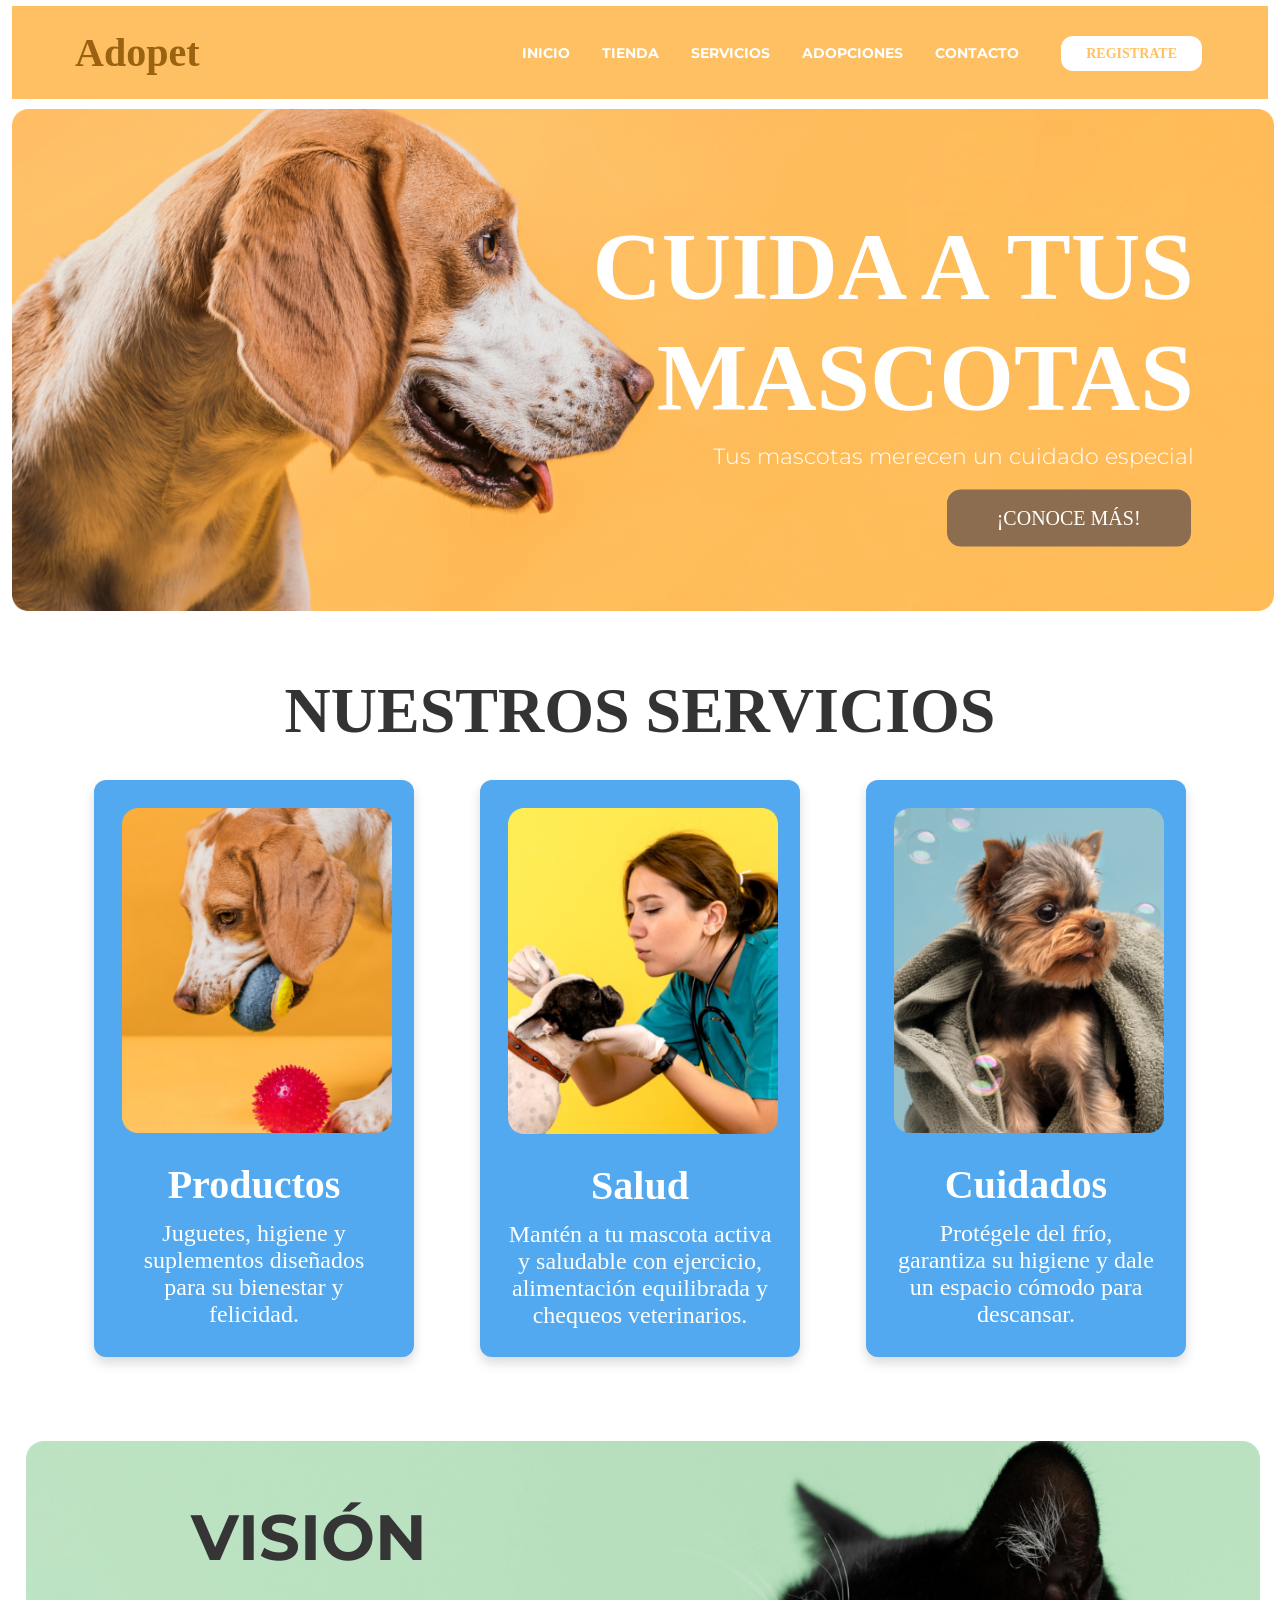
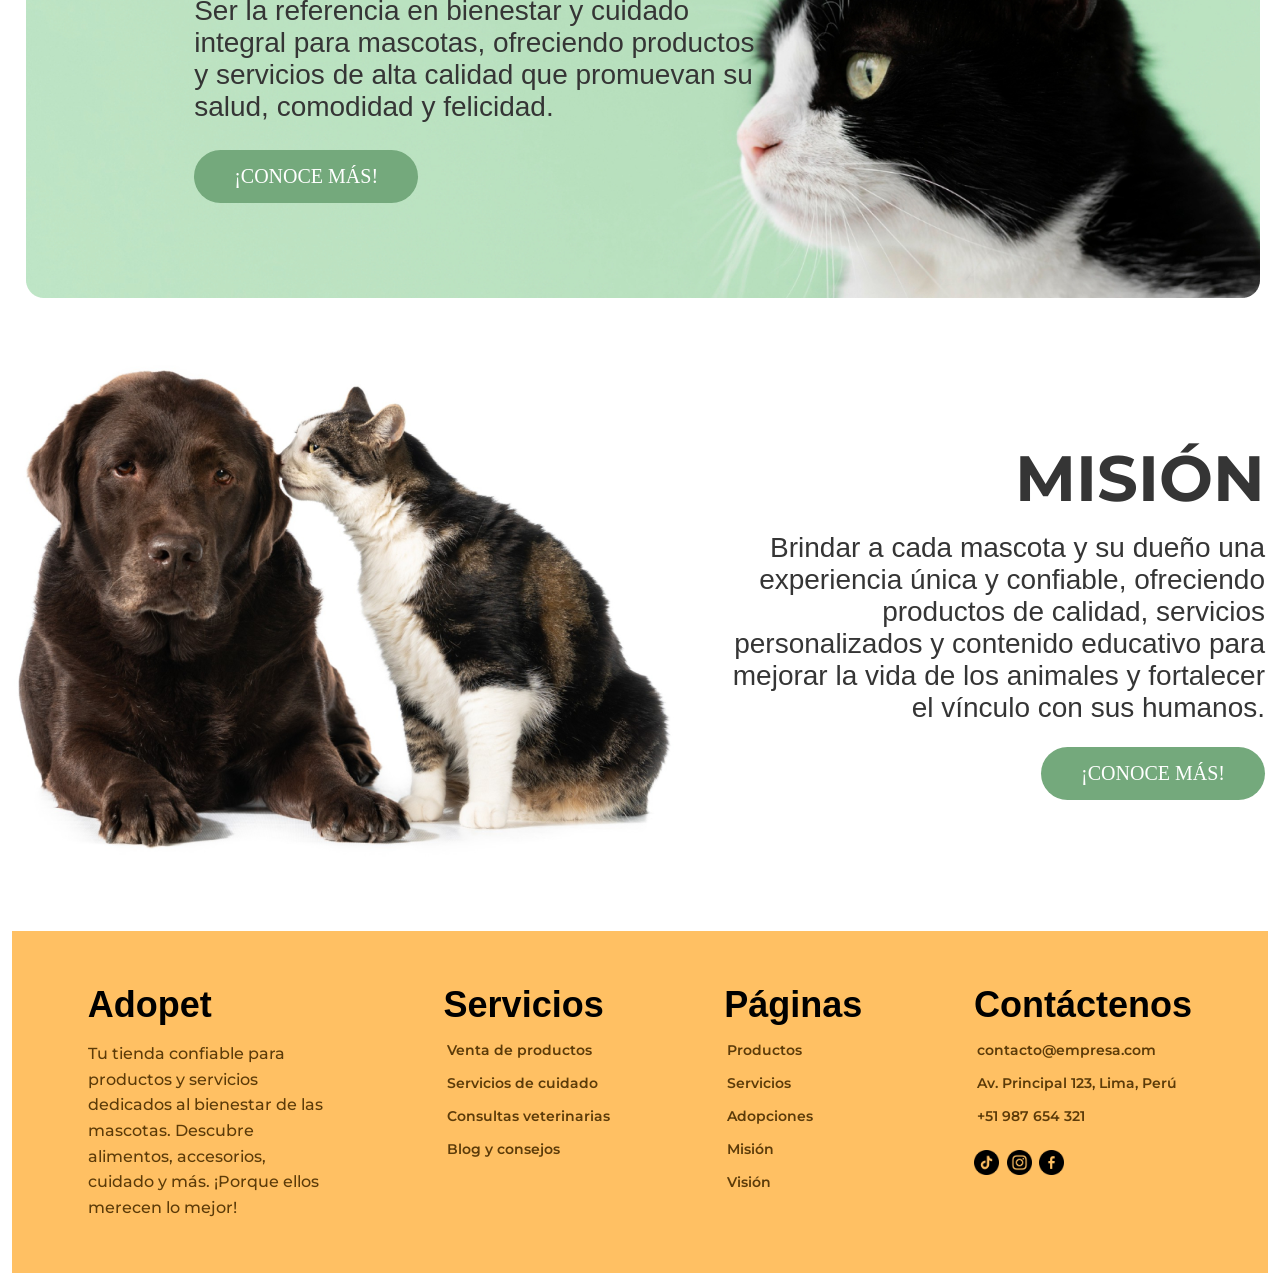
<file: index.html>
<!DOCTYPE html>
<html lang="en">
<head>
    <meta charset="UTF-8">
    <meta name="viewport" content="width=device-width, initial-scale=1.0">
    <link href="https://fonts.googleapis.com/css2?family=Fraunces:ital,opsz,wght@0,9..144,100..900;1,9..144,100..900&family=Inter:ital,opsz,wght@0,14..32,100..900;1,14..32,100..900&family=Lato:ital,wght@0,100;0,300;0,400;0,700;0,900;1,100;1,300;1,400;1,700;1,900&family=Montserrat:ital,wght@0,100..900;1,100..900&family=Outfit&family=Red+Hat+Display:ital,wght@0,300..900;1,300..900&family=Young+Serif&display=swap" rel="stylesheet">
    <title>Adopet</title>
    <link rel="stylesheet" href="index.css">
</head>
<body>
    <!------------ navbar -------------->
    <header id="header-nav"></header>

    <!------------ CONTENIDO DE LA PÁGINA ------------>
    <section class="portada">
    <img class="img-portada" src="./Asset/Img/CABECERA.png" alt=""/>
    <div class="contenido portada">
      <h1>CUIDA A TUS MASCOTAS</h1>
      <p>Tus mascotas merecen un cuidado especial</p>
      <button>¡CONOCE MÁS!</button>
    </div>
  </section>
    <section class="servicios">
        <h2>NUESTROS SERVICIOS</h2>
        <div class="cards-servicios">
            <div class="card">
                <img src="./Asset/Img/PRODUCTOS.png" alt="" width="303">
                <h4>Productos</h4>
                <p class="card-text">Juguetes, higiene y suplementos diseñados para su bienestar y felicidad.</p>
            </div>
            <div class="card">
                <img src="./Asset/Img/SALUD.png" alt="" width="303">
                <h4>Salud</h4>
                <p class="card-text">Mantén a tu mascota activa y saludable con ejercicio, alimentación equilibrada y chequeos veterinarios.</p>
            </div>
            <div class="card">
                <img src="./Asset/Img/CUIDADOS.png" alt="" width="303">
                <h4>Cuidados</h4>
                <p class="card-text">Protégele del frío, garantiza su higiene y dale un espacio cómodo para descansar.</p>
            </div>
        </div>
    </section>
    <section class="vision">
        <img src="./Asset/Img/VISION.png" alt="" width="545"/>
        <div class="contenido-vision">
            <h3 class="titulo-seccion">VISIÓN</h3>
            <p class="vision-text">Ser la referencia en bienestar y cuidado integral para mascotas, ofreciendo productos y servicios de alta calidad que promuevan su salud, comodidad y felicidad.</p>
            <button >¡CONOCE MÁS!</button>
        </div>
    </section>
    <section class="mision">
        <img class="mision-img" src="./Asset/Img/MISION.png" alt="" width="673">
        <div class="contenido-mision">
            <h3 class="titulo-seccion">MISIÓN</h3>
            <P class="mision-text">Brindar a cada mascota y su dueño una experiencia única y confiable, ofreciendo productos de calidad, servicios personalizados y contenido educativo para mejorar la vida de los animales y fortalecer el vínculo con sus humanos.</P>
            <button>¡CONOCE MÁS!</button>
        </div>
    </section>


    <!------------ footer -------------->
    <div id="footer-container"></div>
    
    <script src="js/navbar.js" defer></script> 
    <script src="./js/footer.js" defer></script> 
    
    </body>
</file>
<file: index.css>
* {
    margin: 3px;
    padding: 0;
    box-sizing: border-box;
}

/*---------------Estilos generales del nav---------------*/
.hamburguesa {
  display: none;
}

nav {
    background-color: #FFC063;
    padding: 20px 60px;
    display: flex;
    justify-content: space-between;
    align-items: center;
    flex-wrap: wrap;
    margin-bottom: 10px;
}

.adopet {
    color: #9A6211;
    font-size: 40px;
    font-weight: bold;
    text-decoration: none;
}

.nav {
    display: flex;
    align-items: center;
    gap: 30px;
}

.nav ul {
    font-family: 'Montserrat', sans-serif;
    list-style: none;
    display: flex;
    gap: 20px;
}

.boton-navegacion {
    text-decoration: none;
    color: white;
    font-weight: bold;
    font-size: 14px;
    transition: color 0.3s;
}

.boton-navegacion:hover,
.boton-navegacion:focus {
    color: #9A6211;
}

.boton-registrar {
    margin: 0;
    font-size: 14px;
    border-radius: 12px;
    background-color: white;
    color: #FFC063;
    padding: 10px 25px;
    text-decoration: none;
    font-weight: bold;
    transition: background-color 0.3s, color 0.3s;
}

.boton-registrar:hover {
    background-color: #c79b44;
    color: white;
}

/*---------------Estilos portada---------------*/
.portada {
    position: relative;
    width: 100%;
}

.img-portada {
    width: 99.5%;
    height: auto;
    display: block;
}

.contenido.portada {
    position: absolute;
    top: 50%;
    right: 5%;
    transform: translateY(-50%);
    max-width: 610px;
    width: 90%; 
    display: flex;
    flex-direction: column;
    align-items: flex-end;
    text-align: right;
    box-sizing: border-box;
    margin: 20px;
}

.contenido.portada h1 {
    font-family: "Intro Black";
    font-size: 96px;
    font-weight: bold;
    color: white;
    margin: 0;
}

.contenido.portada p {
    font-family: "Montserrat";
    font-size: 22px;
    font-weight: 300;
    color: white;
    margin: 10px 0;
}

.contenido.portada button {
    font-family: "Intro Black";
    margin-top: 10px;
    background-color: #8c6d4f;
    color: white;
    font-size: 15;
    padding: 17px 50px;
    border: none;
    border-radius: 14px;
    cursor: pointer;
}

.contenido.portada button:hover {
    background-color: #6b4f3a;
}

/*---------------Estilos servicios---------------*/

.servicios {
    margin-bottom: 35px;
    margin-top: 20px;
    text-align: center;
    padding: 40px 20px;
    background-color: #ffffff;
}

.cards-servicios {
    display: flex;
    justify-content: center;
    flex-wrap: wrap;
    gap: 60px;
}

h2 {
    font-size: 64px;
    margin-bottom: 29px;
    font-weight: bold;
    color: #333;
}

.card {
    cursor: pointer;
    background: #52A9F0;
    border-radius: 12px;
    box-shadow: 0 6px 12px rgba(0, 0, 0, 0.15);
    padding: 25px;
    width: 320px;
    transition: transform 0.3s ease, box-shadow 0.3s ease;
}

.card:hover {
    transform: scale(1.05);
    box-shadow: 0 12px 20px rgba(0, 0, 0, 0.25);
}

.card img {
    border-radius: 10px;
    width: 100%;
    height: auto;
}

.card h4 {
    font-family: "Intro black";
    font-size: 40px;
    margin-top: 21px;
    font-weight: bold;
    color: #ffffff;
}

.card-text {
    font-family: "Intro regular";
    font-size: 24px;
    margin-top: 12px;
    color: #ffffff;
}

/*---------------Estilos vision---------------*/
.vision {
  position: relative;
  width: 100%;
  display: flex;
  justify-content: center;
  
}

.vision img {
  width: 1234px;
  height: 457px;
  display: block;
  border-radius: 10px;
}

.contenido-vision {
  position: absolute;
  top: 10%;
  left: 37%;
  transform: translateX(-50%); /* Centra horizontalmente */
  max-width: 600px;
  padding: 10px;
  border-radius: 8px;
  text-align: left;            /* Justifica texto a la izquierda */
  display: flex;
  flex-direction: column;
  align-items: flex-start;     /* Alinea hijos a la izquierda */
  box-sizing: border-box;
}

.vision div {
  position: absolute;
  padding: 10px;
  border-radius: 8px;
}

.vision .titulo-seccion {
  font-family: "Montserrat";
  font-size: 64px;
  margin: 0 0 1rem 0;
}

.vision .vision-text {
  color:  #353535;
  font-size: 28px;
  font-family: "Intro regular",sans-serif;
  margin-bottom: 1.5rem;
  max-width: 600px;
}

/*---------------Estilos mision---------------*/

.mision {
    margin-top: 30px;
    margin-bottom: 40px;
    display: flex;
    justify-content: center;
    align-items: center;
    text-align: right;
    background-color: #ffffff;
}

.mision-img {
    max-width: 100%;
    height: auto;
    border-radius: 10px;
    gap: 12px;
    
}

.contenido-mision {
    max-width: 600px;
    margin-top: 20px;
}

.titulo-seccion {
    font-size: 64px;
    font-family: "Montserrat";
    font-weight: bold;
    color: #353535;
    margin-bottom: 15px;
}

.mision-text {
    padding-left: 20px;
    font-family: "Intro regular",sans-serif;
    font-size: 28px;
    color: #353535;
    margin-bottom: 20px;
}

button {
    font-family: "Intro Black";
    background-color: #74A97C;
    color: white;
    padding: 15px 40px;
    border: none;
    border-radius: 40px;
    cursor: pointer;
    font-size: 20px;
    transition: background-color 0.3s ease-in-out;
}

button:hover {
    background-color: #45a049;
}


/*---------------Estilos footer---------------*/

footer {
    background-color: #FFC063;
    color: #5C3B09;
    display: flex;
    justify-content: space-around;
    flex-wrap: wrap;
    padding: 40px 20px;
    font-family: "Intro", sans-serif;
}

footer div {
    max-width: 250px;
    margin: 10px;
}

.titulo-footer {
    font-size: 36px;
    color: black;
    font-weight: bold;
    margin-bottom: 15px;
}

footer p {
    font-family: "Montserrat";
    font-weight: 500;
    font-size: 16px;
    line-height: 1.6;
}

footer ul {
    list-style: none;
    padding: 0;
}

footer ul li {
    font-family: "Montserrat",sans-serif;
    margin-bottom: 15px;
    font-weight: 600;
    font-size: 14px;
}

footer img {
    margin-right: 0;
    margin-top: 10px;
    cursor: pointer;
    transition: transform 0.2s;
}

footer img:hover {
    transform: scale(1.1);
}


@media (max-width: 768px) {

  /*---------------NAV---------------*/
  .hamburguesa {
    display: block;
    font-size: 32px;
    color: #9A6211;
    cursor: pointer;
    margin-left: auto;
  }

  .nav {
    display: none;
    flex-direction: column;
    align-items: flex-end;
    background-color: #FFC063;
    width: 100%;
    padding: 10px 0;
  }

  /* Mostrar menú si checkbox está activo */
  .menu-toggle:checked + .hamburguesa + .nav {
    display: flex;
  }

  /* Hacer que el menú se alinee a la derecha */
  .nav ul {
    flex-direction: column;
    align-items: flex-end;
    width: 100%;
    gap: 10px;
  }

  .nav p {
    margin-top: 10px;
  }


  /*---------------PORTADA---------------*/
  .contenido.portada {
    position: absolute;
    top: 50%;
    right: 5%;
    transform: translateY(-50%);
    width: 90%;
    max-width: 100%;
    text-align: right;
    align-items: flex-end;
    margin: 0;
  }

  .contenido.portada h1 {
    font-size: 28px;
  }

  .contenido.portada p {
    font-size: 10px;
  }

  .contenido.portada button {
    font-size: 14px;
    padding: 14px 30px;
  }

  /*---------------SERVICIOS---------------*/
  .cards-servicios {
    flex-direction: column;
    align-items: center;
    gap: 30px;
  }

  h2 {
    font-size: 48px;
  }

  .card {
    width: 90%;
  }

  .card h4 {
    font-size: 32px;
  }

  .card-text {
    font-size: 20px;
  }

  /*---------------VISION---------------*/
  .vision {
    flex-direction: column;
    align-items: center;
  }

  .vision img {
    width: 100%;
    height: auto;
  }

  .contenido-vision {
    position: absolute;
    top: 5%;
    left: 3%;
    transform: none;
    width: 90%;
    max-width: 50%;
    
  }

  .vision .titulo-seccion {
    font-size: 48px;
  }

  .vision .vision-text {
    font-size: 15px;
  }

  /*---------------MISION---------------*/
  .mision {
    flex-direction: column;
    text-align: left;
    padding: 20px;
  }

  .mision-img {
    width: 100%;
  }

  .contenido-mision {
    margin-top: 20px;
    width: 100%;
  }

  .titulo-seccion {
    font-size: 48px;
  }

  .mision-text {
    font-size: 20px;
    padding-left: 0;
  }

  button {
    font-size: 16px;
    padding: 12px 30px;
  }

  /*---------------FOOTER---------------*/
  footer {
    flex-direction: column;     
    align-items: center;        
    text-align: center;         
    padding: 30px 10px;
    gap: 20px;                  
  }

  footer div {
    max-width: 100%;
    margin: 15px 0;
  }

  .titulo-footer {
    font-size: 28px;           
  }

  footer p,
  footer ul li {
    font-size: 14px;          
  }

  footer img {
    width: 28px;               
    height: auto;
  }
}

@media (max-width: 600px) {
   .contenido.portada {

    position: absolute;
    top: 50%;
    right: 5%;
    transform: translateY(-50%);
    width: 240px;
    text-align: right;
    align-items: flex-end;
    margin: 0;
  }

  .contenido.portada h1 {
    font-size: 38px;
  }

  .contenido.portada p {
    font-size: 10px;
  }

  .contenido.portada button {
    font-size: 14px;
    padding: 14px 30px;
  }

  /*---------------SERVICIOS---------------*/
  .cards-servicios {
    flex-direction: column;
    align-items: center;
    gap: 30px;
  }

  h2 {
    font-size: 48px;
  }

  .card {
    width: 90%;
  }

  .card h4 {
    font-size: 32px;
  }

  .card-text {
    font-size: 20px;
  }

  /* VISION */
  .vision {
    flex-direction: column;
    align-items: center;
  }

  .vision img {
    width: 100%;
    height: auto;
  }

  .contenido-vision {
    position: absolute;
    top: 5%;
    left: 3%;
    transform: none;
    width: 90%;
    max-width: 50%;
    
  }

  .vision .titulo-seccion {
    font-size: 38px;
  }

  .vision .vision-text {
    font-size: 10px;
  }

  button {
    font-family: "Intro Black";
    background-color: #74A97C;
    color: white;
    padding: 15px 40px;
    border: none;
    border-radius: 40px;
    cursor: pointer;
    font-size: 15px;
    transition: background-color 0.3s ease-in-out;
  }

   button:hover {
    background-color: #45a049;
  }
}
</file>
